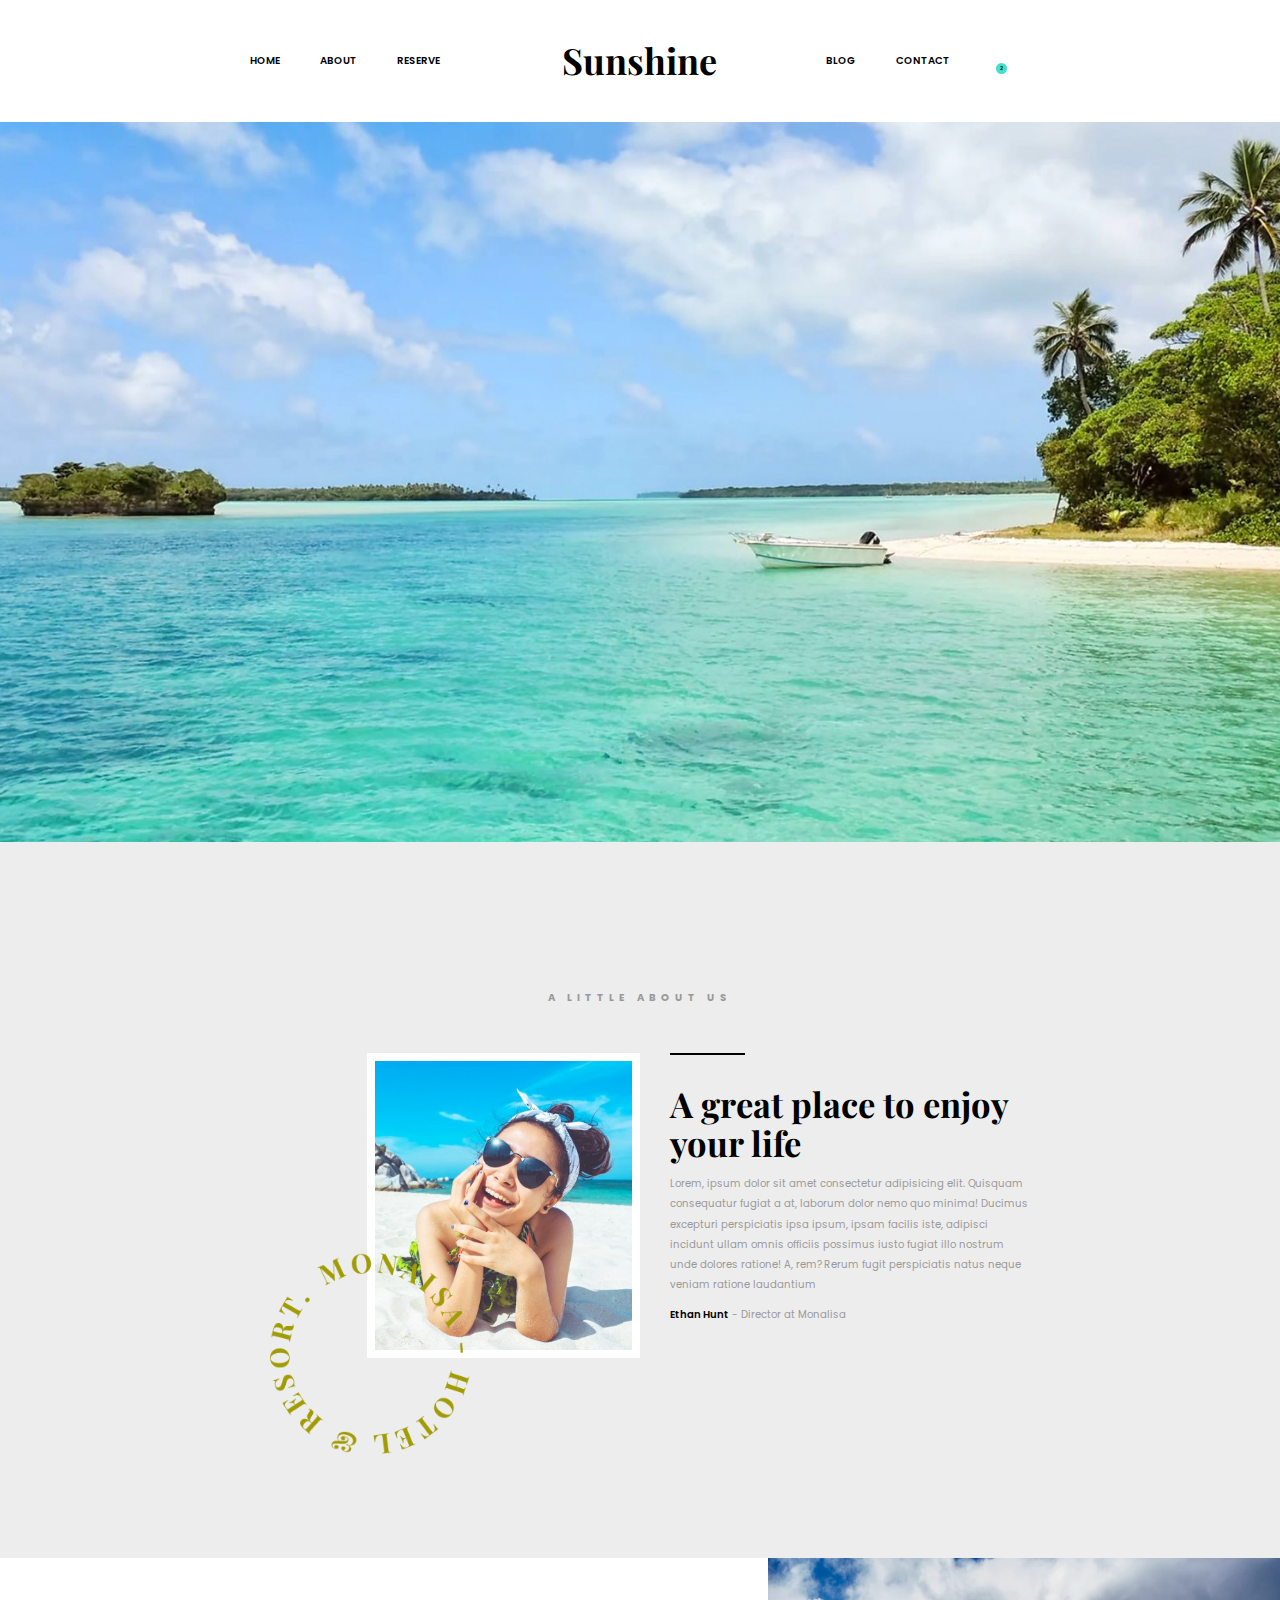
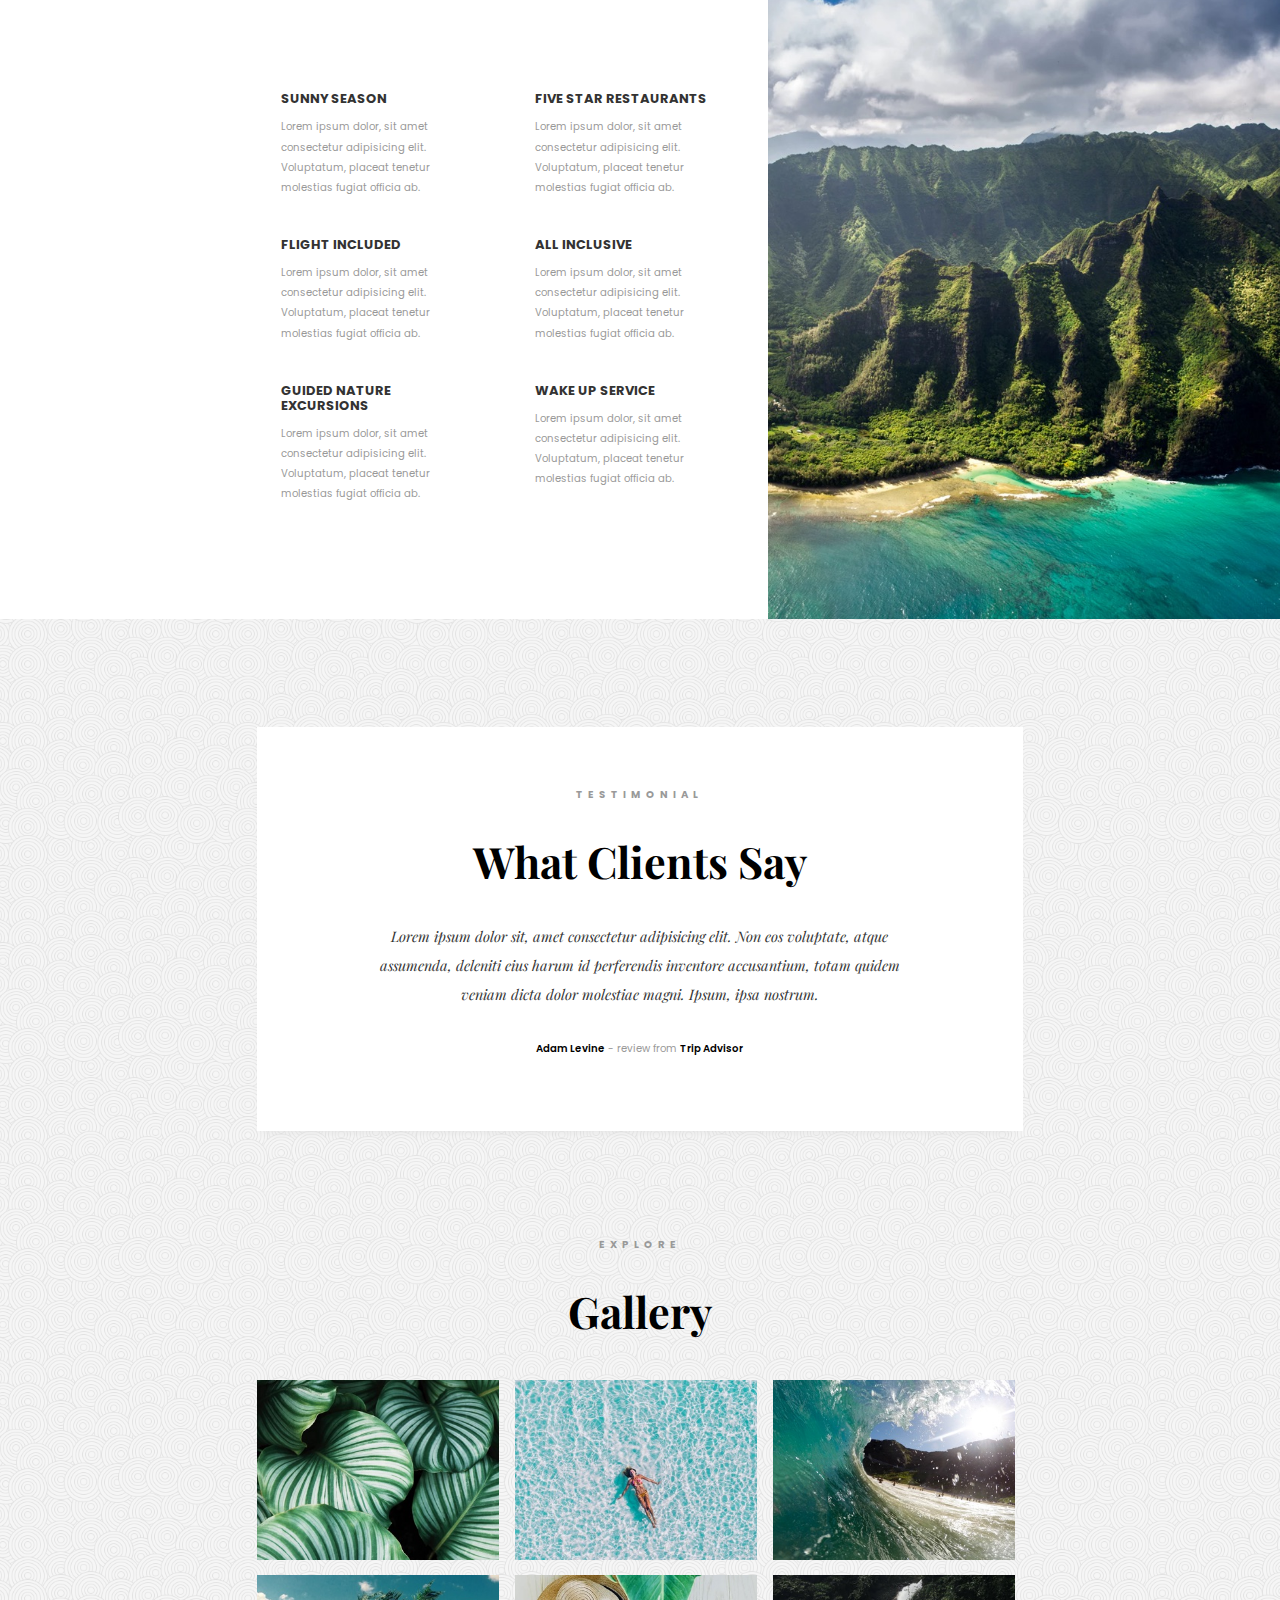
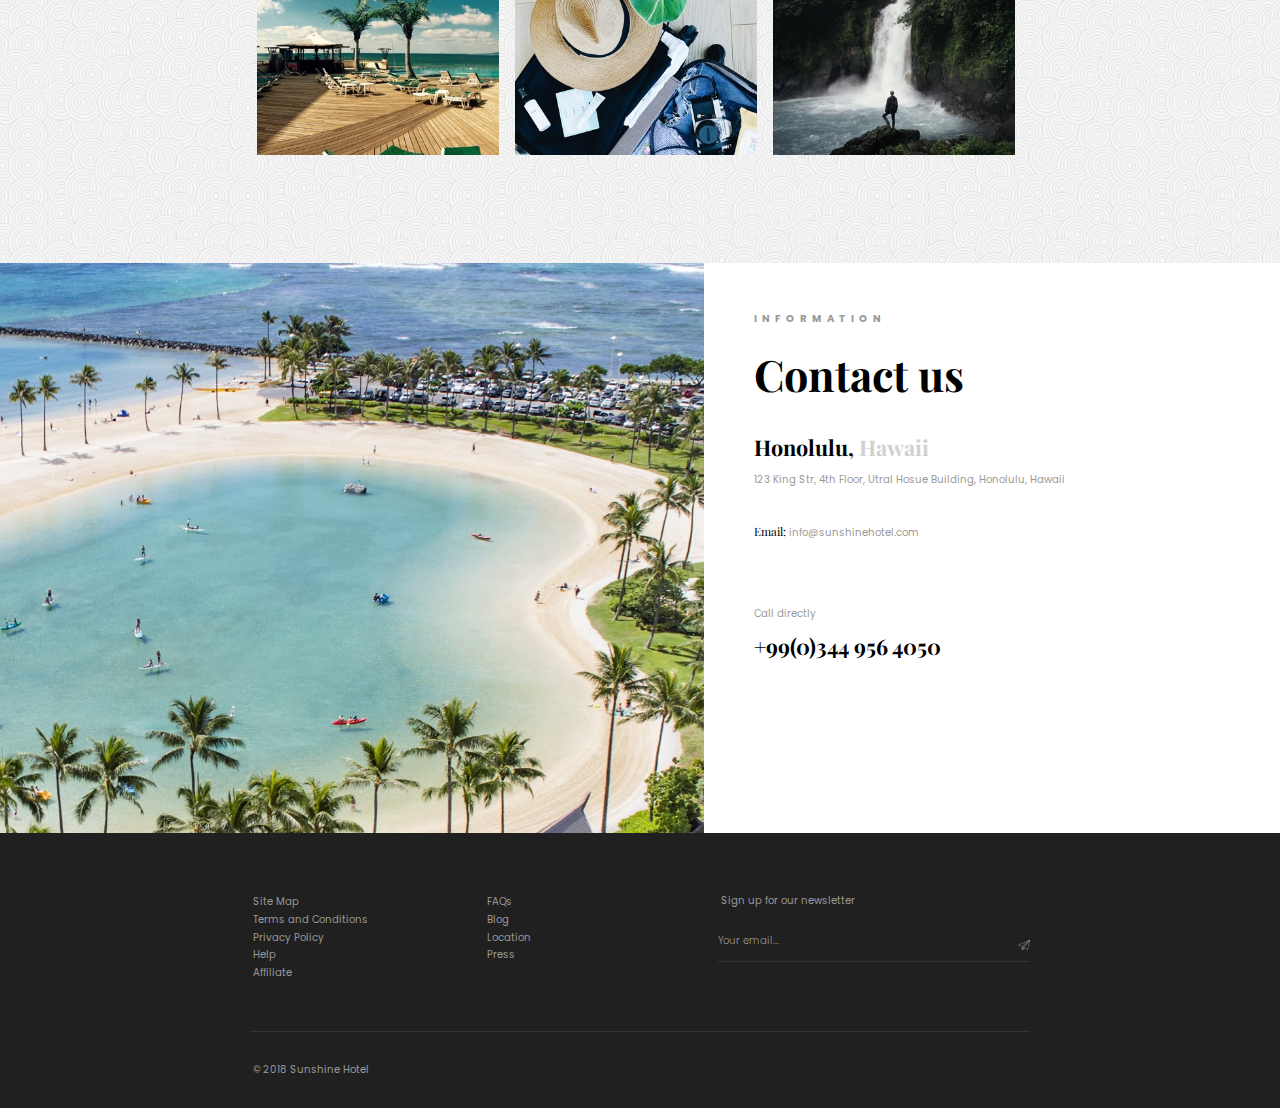
<file: index.html>
<!DOCTYPE html>
<html lang="en">
<head>
    <meta charset="UTF-8">
    <meta name="viewport" content="width=device-width, initial-scale=1.0">
    <meta http-equiv="X-UA-Compatible" content="ie=edge">
    <title>Sunshine</title>
    <link rel="stylesheet" href="https://use.fontawesome.com/releases/v5.2.0/css/all.css" integrity="sha384-hWVjflwFxL6sNzntih27bfxkr27PmbbK/iSvJ+a4+0owXq79v+lsFkW54bOGbiDQ"crossorigin="anonymous">
    <link href="https://fonts.googleapis.com/css?family=Playfair+Display:400,700|Poppins:600,300" rel="stylesheet">
    <link rel="stylesheet" href="styles/style.css">
</head>

<body>
    <header class="clearfix wrapper">
        <nav>
            <ul class="headerLeft">
                <li><a href="index.html">Home</a></li>
                <li><a href="#">About</a></li>
                <li><a href="#">Reserve</a></li>
            </ul> <!-- headerLeft ENDS -->
            <div class="logo">
                <h1>Sunshine</h1>
            </div>
            <ul class="headerRight">
                <li><a href="blog.html">Blog</a></li>
                <li><a href="contact.html">Contact</a></li>
                <li><a href=""><i class="fas fa-search"></i></a></li>   
                <li class="cart">
                    <a href="#"><i class="fas fa-shopping-bag"></i></a>
                    <div class="cartNumber">
                        <p>2</p>
                    </div>
                </li>
            </ul> <!-- headerRight ENDS -->
        </nav>
    </header>
    <main>
        <section class="hero"> 
        </section>
        <section class="aboutUs">
            <div class="wrapper">
                <h3>A little about us</h3>
                <div class="aboutUsContent clearfix">   
                    <div class="images">
                        <img src="assets/home-2.jpeg" alt="Girl in sunglasses, on beach smiling">
                        <img src="assets/home-circle-text.png" alt="Hotel watermark">
                    </div>
                    <div class="aboutUsText">
                        <div class="topBar"></div>
                        <h5>A great place to enjoy your life</h5>
                        <p>Lorem, ipsum dolor sit amet consectetur adipisicing elit. Quisquam consequatur fugiat a at, laborum dolor nemo quo minima! Ducimus excepturi perspiciatis ipsa ipsum, ipsam facilis iste, adipisci incidunt ullam omnis officiis possimus iusto fugiat illo nostrum unde dolores ratione! A, rem? Rerum fugit perspiciatis natus neque veniam ratione laudantium</p>
                        <p><span class="textBlack">Ethan Hunt</span> - Director at Monalisa</p>
                    </div>  
                </div> <!-- aboutUsContent ENDS -->
            </div> <!-- wrapper ENDS -->
        </section> <!-- aboutUs ENDS -->
        <section class="amenities clearfix">
            <div class="amenitiesText clearfix">
                <ul class="clearfix">
                    <li class="clearfix">
                        <i class="fas fa-sun"></i>
                        <div class="amenitiesItem">
                            <h6>Sunny Season</h6>
                            <p>Lorem ipsum dolor, sit amet consectetur adipisicing elit. Voluptatum, placeat tenetur molestias fugiat officia ab.</p>
                            </div>   
                    </li>
                    <li class="clearfix">
                        <i class="fas fa-utensils"></i>
                        <div class="amenitiesItem">
                            <h6>Five Star Restaurants</h6>
                            <p>Lorem ipsum dolor, sit amet consectetur adipisicing elit. Voluptatum, placeat tenetur molestias fugiat officia ab.</p>
                        </div>   
                    </li>
                    <li class="clearfix">
                        <i class="fas fa-plane"></i>
                        <div class="amenitiesItem">
                            <h6>Flight Included</h6>
                            <p>Lorem ipsum dolor, sit amet consectetur adipisicing elit. Voluptatum, placeat tenetur molestias fugiat officia ab.</p>
                        </div>
                    </li>
                    <li class="clearfix">
                        <i class="fas fa-glass-martini"></i>
                        <div class="amenitiesItem">
                            <h6>All Inclusive</h6>
                            <p>Lorem ipsum dolor, sit amet consectetur adipisicing elit. Voluptatum, placeat tenetur molestias fugiat officia ab.</p>
                        </div>
                    </li>
                    <li class="clearfix">
                        <i class="fas fa-leaf"></i>
                        <div class="amenitiesItem">
                            <h6>Guided Nature Excursions</h6>
                            <p>Lorem ipsum dolor, sit amet consectetur adipisicing elit. Voluptatum, placeat tenetur molestias fugiat officia ab.</p>
                        </div>
                    </li>
                    <li >
                        <i class="fas fa-bell"></i>
                        <div class="amenitiesItem">
                            <h6>Wake Up Service</h6>
                            <p>Lorem ipsum dolor, sit amet consectetur adipisicing elit. Voluptatum, placeat tenetur molestias fugiat officia ab.</p>
                        </div>      
                    </li>
                </ul>
            </div> <!-- amenitiesText ENDS -->
            <img src="assets/home-3.jpeg" alt="Arial shot of green mountain range with sandy shoreline and tropical water">
        </section> <!-- amenities ENDS -->
        <section class="testimonialExplore">    
            <div class="wrapper">
                <div class="clients">
                    <div class="arrows"><i class="fas fa-angle-left"></i></div>
                    <div class="arrows"><i class="fas fa-angle-right"></i></div>
                    <h3>Testimonial</h3>
                    <h2>What Clients Say</h2>
                    <p class="quote">Lorem ipsum dolor sit, amet consectetur adipisicing elit. Non eos voluptate, atque assumenda, deleniti eius harum id perferendis inventore accusantium, totam quidem veniam dicta dolor molestiae magni. Ipsum, ipsa nostrum.</p>
                    <div class="stars">
                        <i class="far fa-star"></i>
                        <i class="far fa-star"></i>
                        <i class="far fa-star"></i>
                        <i class="far fa-star"></i>
                        <i class="far fa-star"></i>
                    </div>
                    <p><span class="textBlack">Adam Levine</span> - review from <span class="textBlack">Trip Advisor</span></p> 
                </div> <!-- clients ENDS -->
                <div class="gallery">
                        <h3>Explore</h3>
                        <h2>Gallery</h2>
                        <div class="galleryImages clearfix">
                            <img src="assets/home-4.jpeg" alt="Green tropical leaves">
                            <img src="assets/home-5.jpeg" alt="Arial shot of woman swimming in pristine clear waters">
                            <img src="assets/home-6.jpeg" alt="Action shot: surfer's perscpective of wave breaking">
                            <img src="assets/home-7.jpeg" alt="Luxury patio with palm trees, beach chairs, and ocean in background">
                            <img src="assets/home-8.jpeg" alt="Open suitcase with sun hat, beauty products, camera, and clothes">
                            <img src="assets/home-9.jpeg" alt="Person facing away from camera, towards a tropical waterfall in forest">
                        </div>
                </div> <!-- gallery ENDS-->
            </div> <!-- wrapper ENDS -->
        </section> <!-- testimonialExplore ENDS -->
        <section class="contact clearfix">
            <img src="assets/home-10.jpeg" alt="Arial shot of water feature set back on the beach, with kayakers and swimmers, and the beach and ocean in the background">
            <div class="contactText">
                <h3>Information</h3>
                <h2>Contact us</h2>
                <h4>Honolulu, <span class="lightGrey">Hawaii</span></h4> 
                <p>123 King Str, 4th Floor, Utral Hosue Building, Honolulu, Hawaii</p>
                <p class="email"><span class="emailBold">Email:</span> info@sunshinehotel.com</p> 
                <p>Call directly</p>
                <h4>+99(0)344 956 4050</h4>
            </div>
        </section> <!-- contact ENDS -->
    </main>
    <footer>   
        <div class="wrapper">
            <div class="footerMain clearfix">
                <div class="footerLeft">
                    <ul>
                        <li><a href="#">Site Map</a></li>
                        <li><a href="#">Terms and Conditions</a></li>
                        <li><a href="#">Privacy Policy</a></li>
                        <li><a href="#">Help</a></li>
                        <li><a href="#">Affiliate</a></li>
                    </ul>
                </div> <!-- footerLeft ENDS --> 
                <div class="footerCentre">
                    <ul>
                        <li><a href="#">FAQs</a></li>
                        <li><a href="#">Blog</a></li>
                        <li><a href="#">Location</a></li>
                        <li><a href="#">Press</a></li>
                    </ul>
                </div> <!-- footerCentre ENDS -->
                <div class="footerRight">
                    <p>Sign up for our newsletter</p>
                    <form action="signUp.php" method="POST" name="footerForm" class="clearfix">
                        <label for="footerEmail" class="visuallyHidden"></label>
                        <input type="text" placeholder="Your email..." id="footerEmail" name="footerEmail">
                        <label for="footerSubmit" class="visuallyHidden"></label>
                        <input type="submit" id="footerSubmit" name ="footerSubmit" class="submit" value="">
                    </form>      
                </div> <!-- footerRight ENDS -->
            </div> <!-- footerMain ENDS -->
            <div class="footerSocial clearfix">
                <p>&#169 2018 Sunshine Hotel</p>
                <div class="socialIcons">
                    <a href=""><i class="fab fa-facebook-f"></i></a>
                    <a href=""><i class="fab fa-twitter"></i></a>
                    <a href=""><i class="fab fa-instagram"></i></a>
                </div>
            </div> <!-- footerSocial ENDS -->
        </div> <!-- footer wrapper ENDS -->
    </footer>
</body>
</html>
</file>
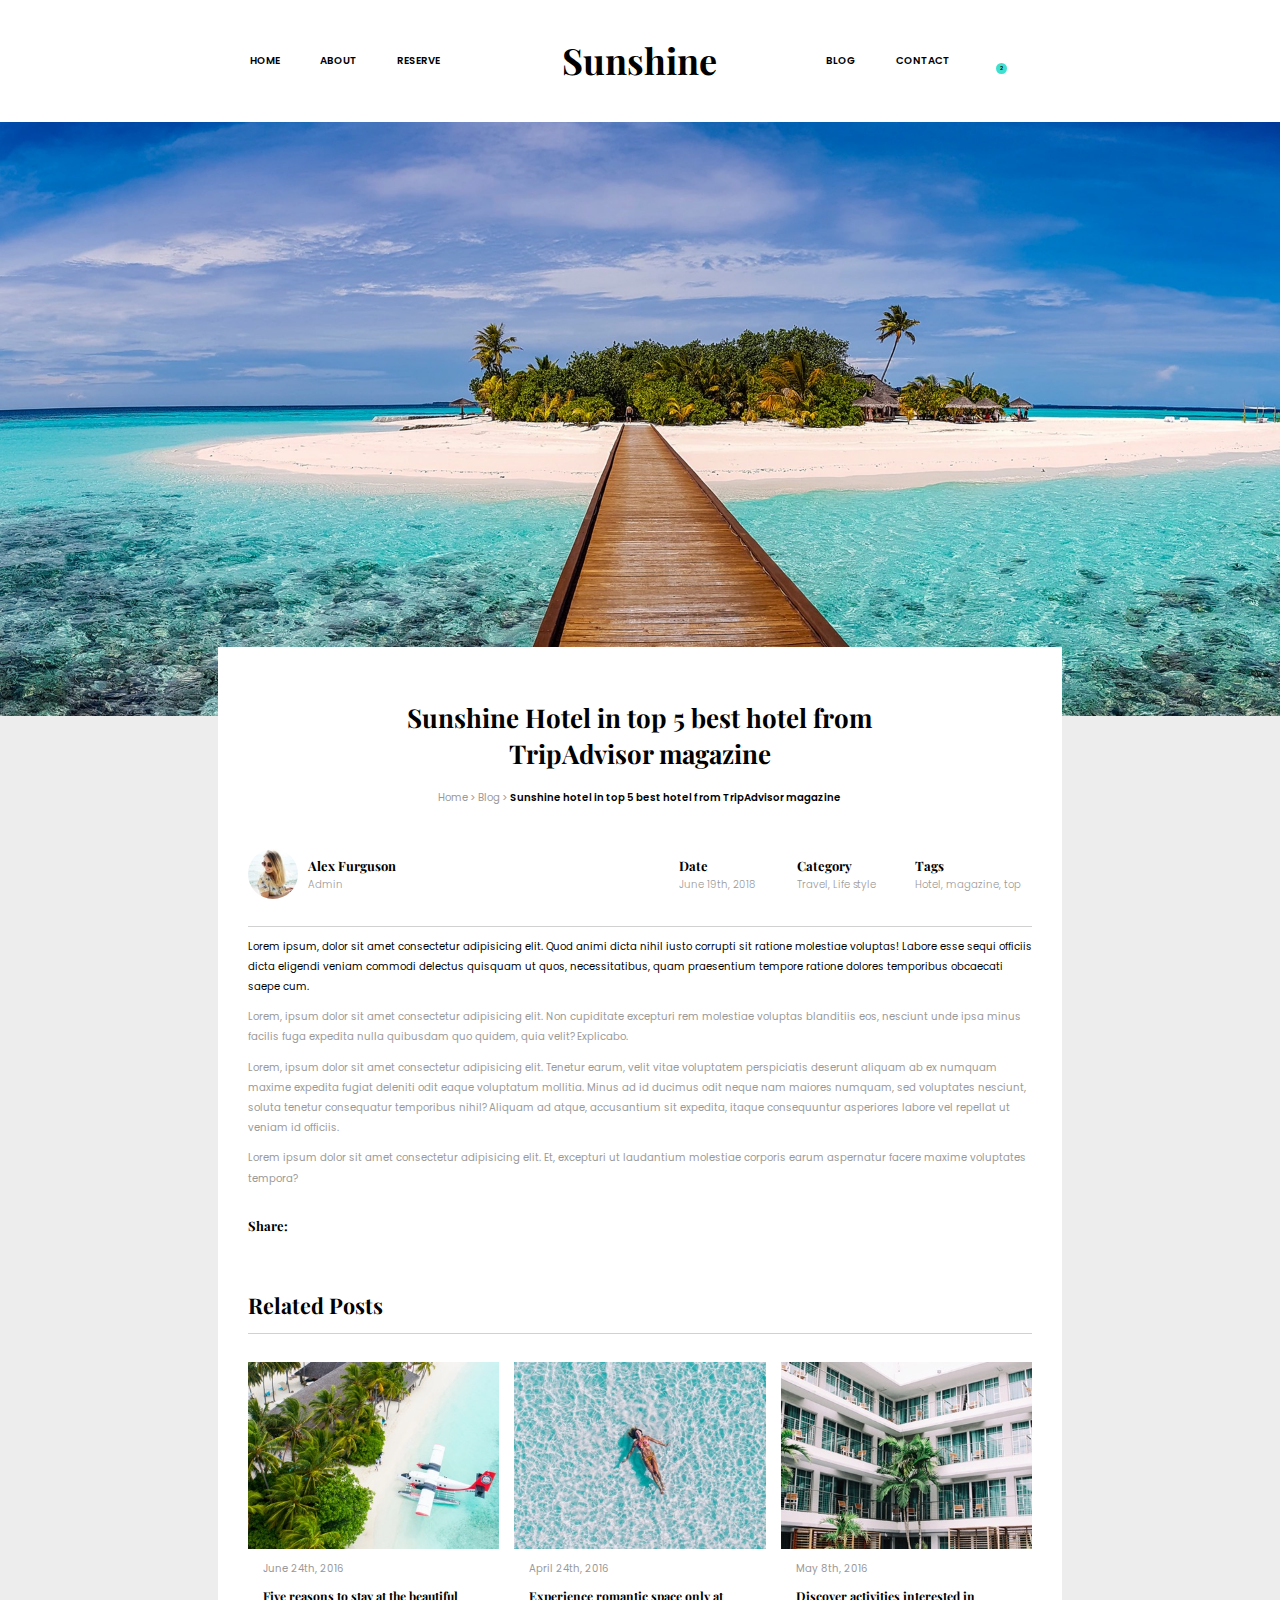
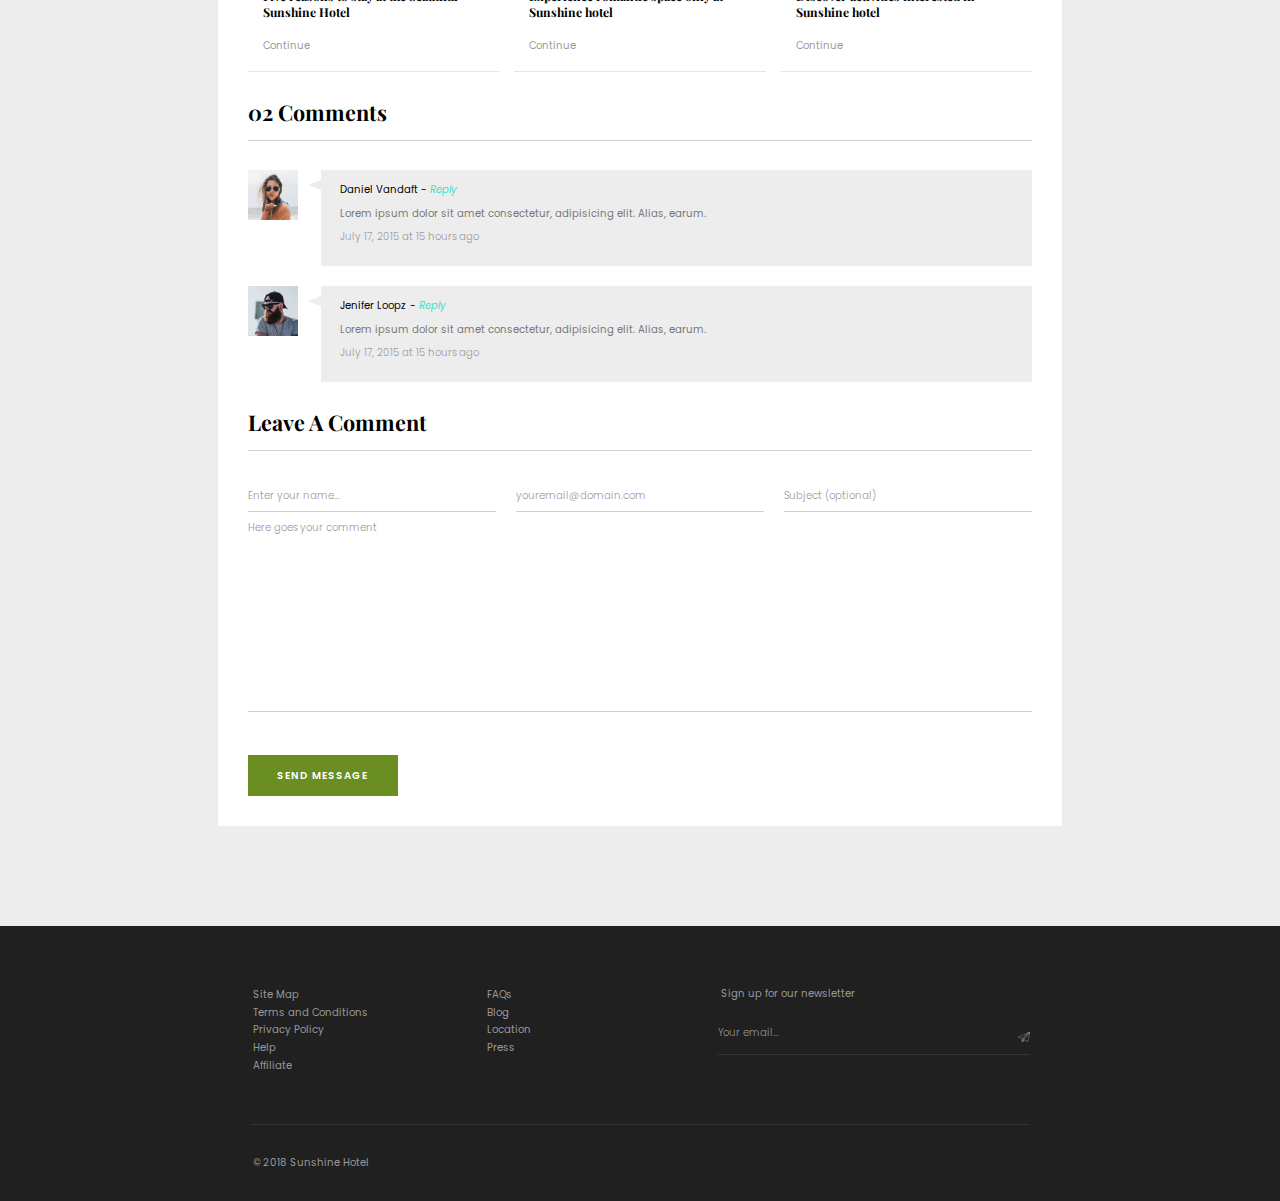
<file: blog.html>
<!DOCTYPE html>
<html lang="en">
<head>
    <meta charset="UTF-8">
    <meta name="viewport" content="width=device-width, initial-scale=1.0">
    <meta http-equiv="X-UA-Compatible" content="ie=edge">
    <title>Sunshine Blog</title>
    <link rel="stylesheet" href="https://use.fontawesome.com/releases/v5.2.0/css/all.css" integrity="sha384-hWVjflwFxL6sNzntih27bfxkr27PmbbK/iSvJ+a4+0owXq79v+lsFkW54bOGbiDQ"crossorigin="anonymous">
    <link href="https://fonts.googleapis.com/css?family=Playfair+Display:400,700|Poppins:600,300,400" rel="stylesheet">
    <link rel="stylesheet" href="styles/style.css">
</head>
<body>
    <header class="clearfix wrapper">
        <nav>
            <ul class="headerLeft">
                <li><a href="index.html">Home</a></li>
                <li><a href="#">About</a></li>
                <li><a href="#">Reserve</a></li>
            </ul> <!-- headerLeft ENDS -->
            <div class="logo">
                <h1>Sunshine</h1>
            </div>
            <ul class="headerRight">
                <li><a href="blog.html">Blog</a></li>
                <li><a href="contact.html">Contact</a></li>
                <li><a href=""><i class="fas fa-search"></i></a></li>
                <li class="cart">
                    <a href="#"><i class="fas fa-shopping-bag"></i></a>
                    <div class="cartNumber">
                        <p>2</p>
                    </div>
                </li>
            </ul> <!-- headerRight ENDS -->
        </nav>
    </header>
    <main class="mainContent">
        <div class="blogMain">
            <div class="blogTitle">
                <h5>Sunshine Hotel in top 5 best hotel from TripAdvisor magazine</h5>
                <a href="index.html">Home</a>
                <p> > </p>
                <a href="blog.html">Blog</a>
                <p> > </p>
                <p class="subheading textBlack">Sunshine hotel in top 5 best hotel from TripAdvisor magazine</p>
            </div> <!-- blogTitle ENDS -->
            <div class="blogInfo clearfix">
                <div class="blogAuthor clearfix">
                    <img src="assets/blog-2.jpeg" alt="Portrait of blog author, Alex Furguson">
                    <h6>Alex Furguson</h6>  
                    <p>Admin</p>
                </div>
                <div class="date">
                    <h6>Date</h6>
                    <p>June 19th, 2018</p>
                </div>
                <div class="category">
                    <h6>Category</h6>
                    <p>Travel, Life style</p>
                </div>
                <div class="tags">
                    <h6>Tags</h6>
                    <p>Hotel, magazine, top</p>
                </div>
            </div> <!-- blogInfo ENDS -->
            <div class="blogContent">
                <p>Lorem ipsum, dolor sit amet consectetur adipisicing elit. Quod animi dicta nihil iusto corrupti sit ratione molestiae voluptas! Labore esse sequi officiis dicta eligendi veniam commodi delectus quisquam ut quos, necessitatibus, quam praesentium tempore ratione dolores temporibus obcaecati saepe cum.</p>
                <p>Lorem, ipsum dolor sit amet consectetur adipisicing elit. Non cupiditate excepturi rem molestiae voluptas blanditiis eos, nesciunt unde ipsa minus facilis fuga expedita nulla quibusdam quo quidem, quia velit? Explicabo.</p>
                <p>Lorem, ipsum dolor sit amet consectetur adipisicing elit. Tenetur earum, velit vitae voluptatem perspiciatis deserunt aliquam ab ex numquam maxime expedita fugiat deleniti odit eaque voluptatum mollitia. Minus ad id ducimus odit neque nam maiores numquam, sed voluptates nesciunt, soluta tenetur consequatur temporibus nihil? Aliquam ad atque, accusantium sit expedita, itaque consequuntur asperiores labore vel repellat ut veniam id officiis.</p>
                <p>Lorem ipsum dolor sit amet consectetur adipisicing elit. Et, excepturi ut laudantium molestiae corporis earum aspernatur facere maxime voluptates tempora?</p>
                <div class="blogSocial">
                    <h6>Share:</h6>
                    <a href=""><i class="fab fa-twitter"></i></a>
                    <a href=""><i class="fab fa-instagram"></i></a>
                    <a href=""><i class="fab fa-facebook-f"></i></a>
                    <a href="#"><i class="fab fa-google-plus-g"></i></a>
                </div>
            </div> <!-- blogContent ENDS -->
            <div class="relatedPosts clearfix">
                <h4>Related Posts</h4>
                <div class="post post1">
                    <div class="postImage">
                        <a href="#"><img src="assets/blog-3.jpeg" alt="Arial shot of tropical beach shoreline with seaplane at shore"></a>
                    </div>
                    <div class="postText">
                        <p>June 24th, 2016</p>
                        <h6>Five reasons to stay at the beautiful Sunshine Hotel</h6>
                        <a href="#">Continue  <i class="fas fa-long-arrow-alt-right"></i></a>
                    </div>
                </div> <!-- post1 ENDS -->
                <div class="post post2">
                    <div class="postImage">
                        <a href="#"><img src="assets/blog-4.jpeg" alt="Arial shot of woman swimming in pristine clear waters"></a>
                    </div>
                    <div class="postText">
                        <p>April 24th, 2016</p>
                        <h6>Experience romantic space only at Sunshine hotel</h6>
                        <a href="#">Continue  <i class="fas fa-long-arrow-alt-right"></i></a>
                    </div>
                </div> <!-- post2 ENDS -->
                <div class="post post3">
                    <div class="postImage">
                        <a href=""><img src="assets/blog-5.jpeg" alt="Hotel room accomadations from exterior, apartment style"></a>
                    </div>
                    <div class="postText">
                        <p>May 8th, 2016</p>
                        <h6>Discover activities interested in Sunshine hotel</h6>
                        <a href="#">Continue   <i class="fas fa-long-arrow-alt-right"></i></a>
                    </div>
                </div> <!-- post3 ENDS  -->   
            </div> <!-- relatedPosts ENDS -->
            <div class="commentSection">
                <h4>02 Comments</h4>
                <div class="comment clearfix">
                    <img src="assets/blog-6.jpeg" alt="Portrait of commenter">
                    <div class="commentText">
                        <div class="speechBubble"></div>
                        <p class="commentAuthor">Daniel Vandaft - <span class="reply">Reply</span></p>
                        <p>Lorem ipsum dolor sit amet consectetur, adipisicing elit. Alias, earum.</p>
                        <p>July 17, 2015 at 15 hours ago</p>
                    </div>
                </div> <!-- comment ENDS -->
                <div class="comment clearfix">
                    <img src="assets/blog-7.jpeg" alt="Portrait of commenter">
                    <div class="commentText clearfix">
                        <div class="speechBubble"></div>
                        <p class="commentAuthor">Jenifer Loopz - <span class="reply">Reply</span></p>
                        <p>Lorem ipsum dolor sit amet consectetur, adipisicing elit. Alias, earum.</p>
                        <p>July 17, 2015 at 15 hours ago</p>
                    </div>
                </div> <!-- comment ENDS -->
            </div> <!-- commentSection ENDS -->
            <div class="leaveAComment">
                <h4>Leave A Comment</h4>
                <form action="leaveComment.php" method="POST" name="blogCommentForm">
                    <div class="commentName">
                        <label for="commentName" class="visuallyHidden">Enter your name</label>
                        <input type="text" id="commentName" placeholder="Enter your name..." required="true">    
                        <div class="borderBottom"></div>
                    </div>
                    <div class="commentEmail">
                        <label for="commentEmail" class="visuallyHidden">Enter your email</label>
                        <input type="text" id="commentEmail" placeholder="youremail@domain.com" required="true">
                        <div class="borderBottom"></div>
                    </div>
                    <div class="commentSubject">
                        <label for="commentSubject" class="visuallyHidden">Enter comment subject</label>
                        <input type="text" id="commentSubject" placeholder="Subject (optional)">
                        <div class="borderBottom"></div>
                    </div>        
                    <div class="commentComment">
                        <label for="commentComment" class="visuallyHidden">Enter comment here</label>
                        <textarea name="commentComment" id="commentComment" placeholder="Here goes your comment"></textarea>
                    </div>
                    <label for="commentSubmit" class="visuallyHidden">Submit comment</label>
                    <input type="submit" id="commentSubmit" value="Send Message">
                </form>
            </div> <!-- leaveAComment ENDS -->
        </div> <!-- blogMain ENDS -->
    </main>
    <footer>
        <div class="wrapper">
            <div class="footerMain clearfix">
                <div class="footerLeft">
                    <ul>
                        <li><a href="#">Site Map</a></li>
                        <li><a href="#">Terms and Conditions</a></li>
                        <li><a href="#">Privacy Policy</a></li>
                        <li><a href="#">Help</a></li>
                        <li><a href="#">Affiliate</a></li>
                    </ul>
                </div> <!-- footerLeft ENDS -->
                <div class="footerCentre">
                    <ul>
                        <li><a href="#">FAQs</a></li>
                        <li><a href="#">Blog</a></li>
                        <li><a href="#">Location</a></li>
                        <li><a href="#">Press</a></li>
                    </ul>
                </div> <!-- footerCentre ENDS -->
                <div class="footerRight">
                    <p>Sign up for our newsletter</p>
                    <form action="signUp.php" method="POST" name="footerForm" class="clearfix">
                        <label for="footerEmail" class="visuallyHidden"></label>
                        <input type="text" placeholder="Your email..." id="footerEmail" name="footerEmail">
                        <label for="footerSubmit" class="visuallyHidden"></label>
                        <input type="submit" id="footerSubmit" name ="footerSubmit" class="submit" value="">
                    </form>
                </div> <!-- footerRight ENDS -->
            </div> <!-- footerMain ENDS -->
            <div class="footerSocial clearfix">
                <p>&#169 2018 Sunshine Hotel</p>
                <div class="socialIcons">
                    <a href=""><i class="fab fa-facebook-f"></i></a>
                    <a href=""><i class="fab fa-twitter"></i></a>
                    <a href=""><i class="fab fa-instagram"></i></a>
                </div>
            </div> <!-- footerSocial ENDS -->
        </div> <!-- footer wrapper ENDS -->
    </footer>  
</body>
</html>
</file>
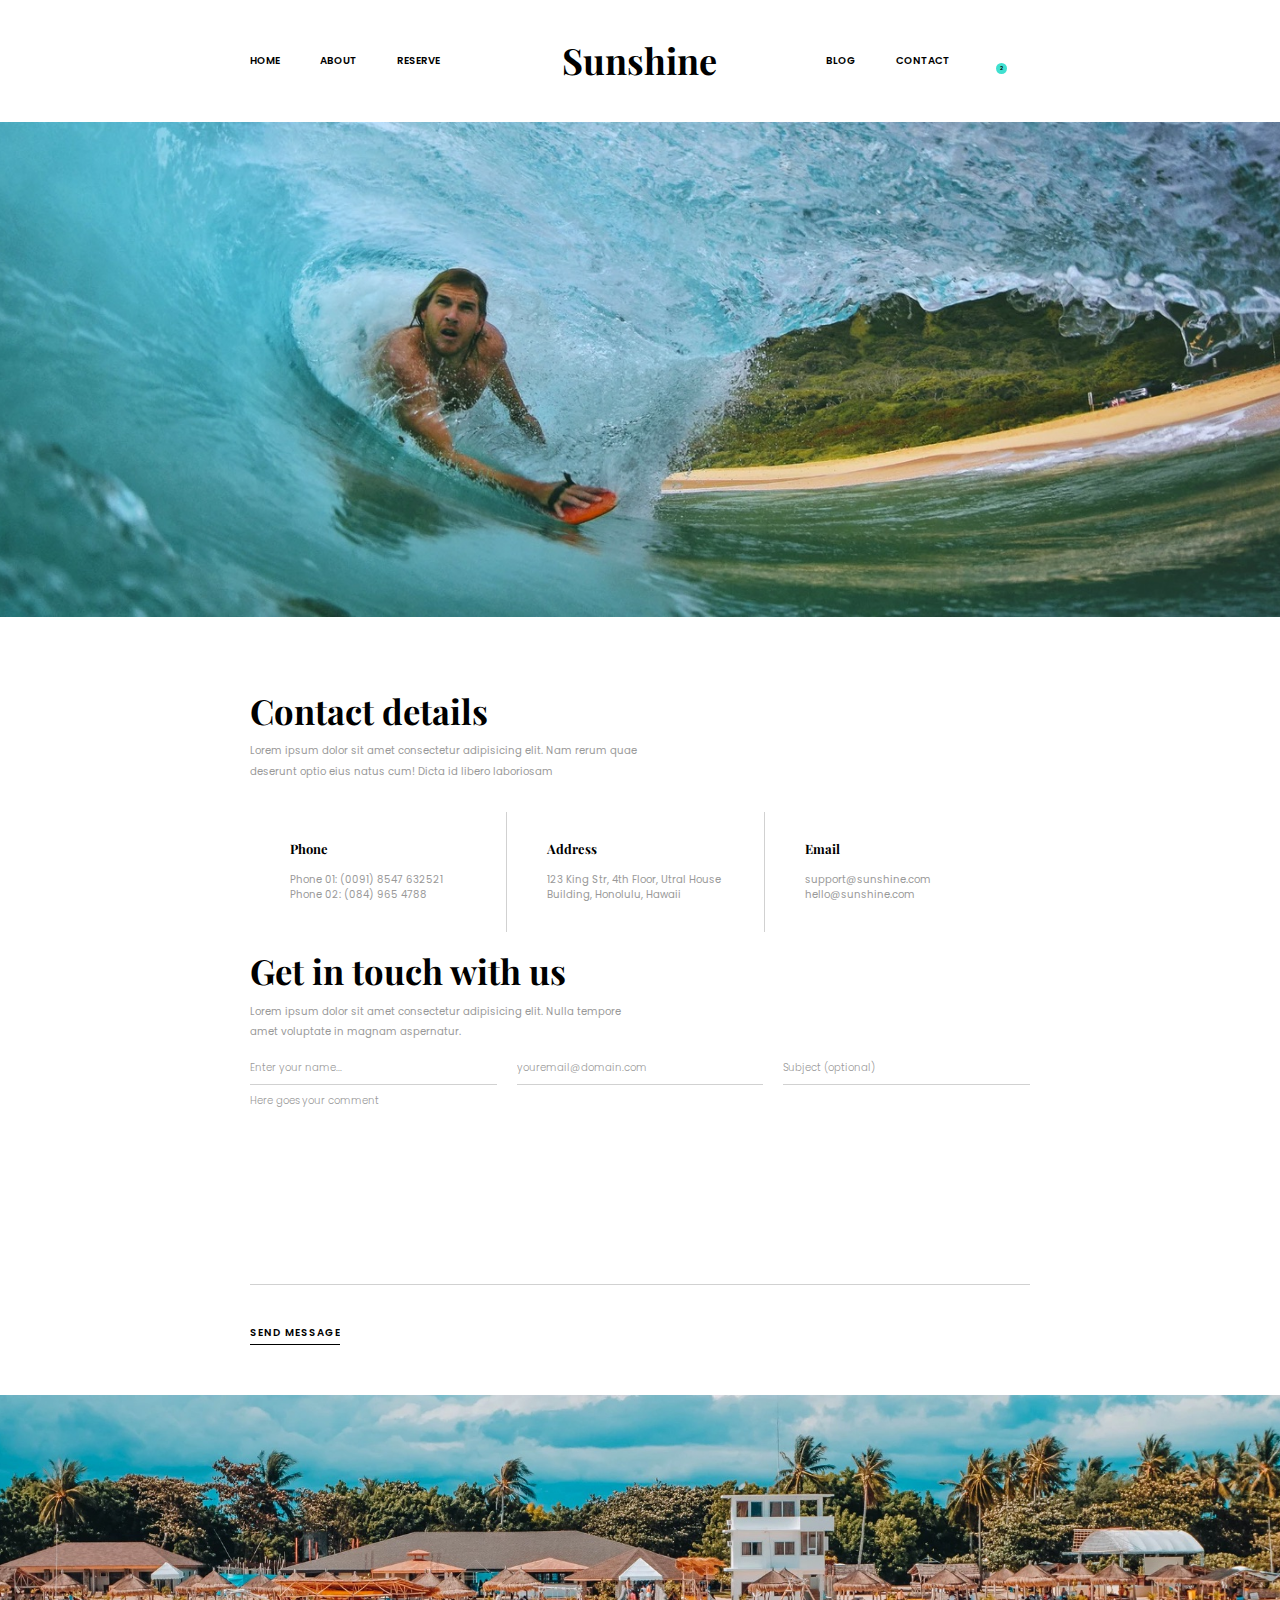
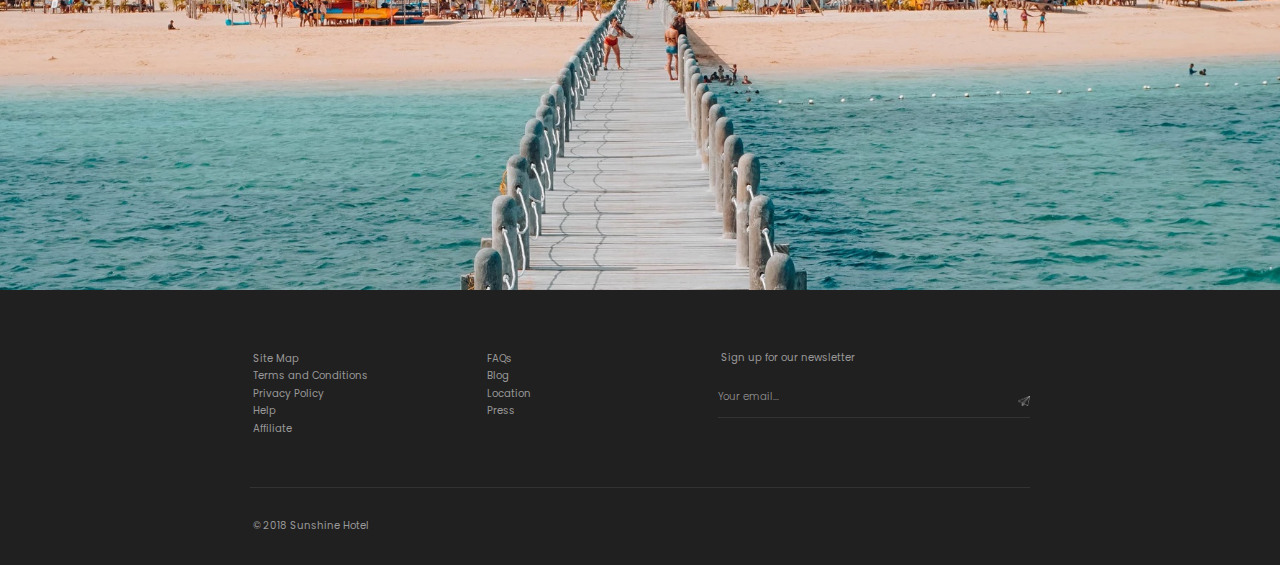
<file: contact.html>
<!DOCTYPE html>
<html lang="en">
<head>
    <meta charset="UTF-8">
    <meta name="viewport" content="width=device-width, initial-scale=1.0">
    <meta http-equiv="X-UA-Compatible" content="ie=edge">
    <title>Sunshine Contact</title>
    <link rel="stylesheet" href="https://use.fontawesome.com/releases/v5.2.0/css/all.css" integrity="sha384-hWVjflwFxL6sNzntih27bfxkr27PmbbK/iSvJ+a4+0owXq79v+lsFkW54bOGbiDQ" crossorigin="anonymous">
    <link href="https://fonts.googleapis.com/css?family=Playfair+Display:400,700|Poppins:600,300" rel="stylesheet">
    <link rel="stylesheet" href="styles/style.css">
</head>
<body>
    <header class="clearfix wrapper">
        <nav>
            <ul class="headerLeft">
                <li><a href="index.html">Home</a></li>
                <li><a href="#">About</a></li>
                <li><a href="#">Reserve</a></li>
            </ul> <!-- headerLeft ENDS -->
            <div class="logo">
                <h1>Sunshine</h1>
            </div>
            <ul class="headerRight">
                <li><a href="blog.html">Blog</a></li>
                <li><a href="contact.html">Contact</a></li>
                <li><a href=""><i class="fas fa-search"></i></a></li>
                <li class="cart">
                    <a href="#"><i class="fas fa-shopping-bag"></i></a>
                    <div class="cartNumber">
                        <p>2</p>
                    </div>
                </li>
            </ul> <!-- headerRight ENDS -->
        </nav>
    </header>
    <main>
        <section class="contactHero heroTop">     
        </section>
        <div class="wrapper">
            <div class="contactDetails clearfix">
                <h5>Contact details</h5>
                <p>Lorem ipsum dolor sit amet consectetur adipisicing elit. Nam rerum quae deserunt optio eius natus cum! Dicta id libero laboriosam</p>
                <div class="contactMethod contactPhone">
                    <i class="fas fa-mobile-alt"></i>
                    <h6>Phone</h6>
                    <p>Phone 01: (0091) 8547 632521</p>
                    <p>Phone 02: (084) 965 4788</p>
                </div>
                <div class="contactMethod contactAddress">
                    <i class="fas fa-map-marker-alt"></i>
                    <h6>Address</h6>
                    <p>123 King Str, 4th Floor, Utral House Building, Honolulu, Hawaii</p>
                </div>
                <div class="contactMethod contactEmail">
                    <i class="fas fa-envelope"></i>
                    <h6>Email</h6>
                    <p>support@sunshine.com</p>
                    <p>hello@sunshine.com</p>
                </div>     
            </div> <!-- contactDetails ENDS -->      
            <div class="getInTouch">
                <h5>Get in touch with us</h5>
                <p>Lorem ipsum dolor sit amet consectetur adipisicing elit. Nulla tempore amet voluptate in magnam aspernatur.</p>
                <div class="leaveAComment">
                    <form action="leaveComment.php" method="POST" name="contactCommentForm">
                        <div class="commentName">
                            <label for="commentName" class="visuallyHidden">Enter your name</label>
                            <input type="text" id="commentName" placeholder="Enter your name..." required="true">
                            <div class="borderBottom"></div>
                        </div>
                        <div class="commentEmail">
                            <label for="commentEmail" class="visuallyHidden">Enter your email</label>
                            <input type="text" id="commentEmail" placeholder="youremail@domain.com" required="true">
                            <div class="borderBottom"></div>
                        </div>           
                        <div class="commentSubject">
                            <label for="commentSubject" class="visuallyHidden">Enter comment subject</label>
                            <input type="text" id="commentSubject" placeholder="Subject (optional)">
                            <div class="borderBottom"></div>
                        </div>
                        <div class="commentComment">
                            <label for="commentComment" class="visuallyHidden">Enter comment here</label>
                            <textarea name="commentComment" id="commentComment" placeholder="Here goes your comment"></textarea>
                        </div>
                        <label for="commentSubmit" class="visuallyHidden">Submit comment</label>
                        <input type="submit" id="commentSubmit" value="Send Message">
                    </form>
                </div> <!-- leaveAComment ENDS -->              
            </div> <!-- getInTouch ENDS -->  
        </div> <!-- wrapper ENDS -->
        <section class="contactHero heroBottom">
        </section>
    </main>
    <footer>
        <div class="wrapper">
            <div class="footerMain clearfix">
                <div class="footerLeft">
                    <ul>
                        <li><a href="#">Site Map</a></li>
                        <li><a href="#">Terms and Conditions</a></li>
                        <li><a href="#">Privacy Policy</a></li>
                        <li><a href="#">Help</a></li>
                        <li><a href="#">Affiliate</a></li>
                    </ul>
                </div> <!-- footerLeft ENDS -->
                <div class="footerCentre">
                    <ul>
                        <li><a href="#">FAQs</a></li>
                        <li><a href="#">Blog</a></li>
                        <li><a href="#">Location</a></li>
                        <li><a href="#">Press</a></li>
                    </ul>
                </div> <!-- footerCentre ENDS -->
                <div class="footerRight">
                    <p>Sign up for our newsletter</p>
                    <form action="signUp.php" method="POST" name="footerForm" class="clearfix">
                        <label for="footerEmail" class="visuallyHidden"></label>
                        <input type="text" placeholder="Your email..." id="footerEmail" name="footerEmail">
                        <label for="footerSubmit" class="visuallyHidden"></label>
                        <input type="submit" id="footerSubmit" name ="footerSubmit " class="submit" value="">
                    </form>
                </div> <!-- footerRight ENDS -->
            </div><!-- footerMain ENDS -->
            <div class="footerSocial clearfix">
                <p>&#169 2018 Sunshine Hotel</p>
                <div class="socialIcons">
                    <a href=""><i class="fab fa-facebook-f"></i></a>
                    <a href=""><i class="fab fa-twitter"></i></a>
                    <a href=""><i class="fab fa-instagram"></i></a>
                </div>
            </div> <!-- footerSocial ENDS -->
        </div> <!-- footer wrapper ENDS -->
    </footer> 
</body>
</html>
</file>
<file: styles/style.css>
html{line-height:1.15;-ms-text-size-adjust:100%;-webkit-text-size-adjust:100%}body{margin:0}article,aside,footer,header,nav,section{display:block}h1{font-size:2em;margin:.67em 0}figcaption,figure,main{display:block}figure{margin:1em 40px}hr{box-sizing:content-box;height:0;overflow:visible}pre{font-family:monospace,monospace;font-size:1em}a{background-color:transparent;-webkit-text-decoration-skip:objects}abbr[title]{border-bottom:none;text-decoration:underline;text-decoration:underline dotted}b,strong{font-weight:inherit}b,strong{font-weight:bolder}code,kbd,samp{font-family:monospace,monospace;font-size:1em}dfn{font-style:italic}mark{background-color:#ff0;color:#000}small{font-size:80%}sub,sup{font-size:75%;line-height:0;position:relative;vertical-align:baseline}sub{bottom:-.25em}sup{top:-.5em}audio,video{display:inline-block}audio:not([controls]){display:none;height:0}img{border-style:none}svg:not(:root){overflow:hidden}button,input,optgroup,select,textarea{font-family:sans-serif;font-size:100%;line-height:1.15;margin:0}button,input{overflow:visible}button,select{text-transform:none}button,html [type=button],[type=reset],[type=submit]{-webkit-appearance:button}button::-moz-focus-inner,[type=button]::-moz-focus-inner,[type=reset]::-moz-focus-inner,[type=submit]::-moz-focus-inner{border-style:none;padding:0}button:-moz-focusring,[type=button]:-moz-focusring,[type=reset]:-moz-focusring,[type=submit]:-moz-focusring{outline:1px dotted ButtonText}fieldset{padding:.35em .75em .625em}legend{box-sizing:border-box;color:inherit;display:table;max-width:100%;padding:0;white-space:normal}progress{display:inline-block;vertical-align:baseline}textarea{overflow:auto}[type=checkbox],[type=radio]{box-sizing:border-box;padding:0}[type=number]::-webkit-inner-spin-button,[type=number]::-webkit-outer-spin-button{height:auto}[type=search]{-webkit-appearance:textfield;outline-offset:-2px}[type=search]::-webkit-search-cancel-button,[type=search]::-webkit-search-decoration{-webkit-appearance:none}::-webkit-file-upload-button{-webkit-appearance:button;font:inherit}details,menu{display:block}summary{display:list-item}canvas{display:inline-block}template{display:none}[hidden]{display:none}

.clearfix:after {visibility: hidden; display: block; font-size: 0; content: " "; clear: both; height: 0; }

* { -moz-box-sizing: border-box; -webkit-box-sizing: border-box; box-sizing: border-box;}

/* BASE STYLES */
html {
    font-size: 45%;
    font-family: 'Poppins', sans-serif;
}

img {
    margin: 0;
    width: 100%;
    display: block;
}

h3,
h5,
h6 {
    margin: 0;
    padding: 0;
}


.wrapper {
    width: 61%;
    margin: 0 auto;
}

ul {
    padding-left: 0;
}

li {
    list-style-type: none;
}

a {
    text-decoration: none;
    color: black;
}


h1 {
    font-family: 'Playfair Display', serif;
    font-size: 5rem;
    margin: 10px 0 0 0;
    text-align: center;
}

h2 {
    font-family: 'Playfair Display', serif; 
    font-size: 6rem; 
}

h3 {
    text-transform: uppercase;
    font-size: 1.4rem;
    /* margin: 0; */
    text-align: center;
    letter-spacing: 5px;
    color: #999999;
}

h4 {
    font-family: 'Playfair Display', serif;
    font-size: 3rem;
}

h5 {
    font-family: 'Playfair Display', serif;
    font-size: 4.8rem;  
}

h6 {
    text-transform: uppercase;
    font-size: 1.8rem;
}

p {
    font-size: 1.4rem;
    color: #999999;
    line-height: 2;
}


.visuallyHidden:not(:focus):not(:active) {
    position: absolute;
    width: 1px;
    height: 1px;
    margin: -1px;
    border: 0;
    padding: 0;
    white-space: nowrap;
    clip-path: inset(100%);
    clip: rect(0 0 0 0);
    overflow: hidden;
}

/* HEADER */

header {
    width: 80%;
    margin: 0 auto;
    padding: 30px 0;
}

header ul {
    margin: 25px 0;
}

header li {
    float: left;
}

header a {
    font-size: 1.4rem;
    text-transform: uppercase;
    font-weight: 600;
    transition: color 0.2s;
}

header a:hover {
    color: #d1d1d1;
}

.headerLeft, 
.logo {
    float: left;
}

.headerLeft {
    width: 30%;
}

.headerLeft li {
    margin-right: 40px;
}

.logo {
    margin-left: 10%;
}

.headerRight {
    float: right;
}

.headerRight li {
    margin-left: 40px;
}

.headerRight i {
    font-size: 2rem;
}

.cart {
    position: relative;
}

.cartNumber {
    background-color: turquoise;
    width: 1.5rem;
    height: 1.5rem;
    border-radius: 50%;
    left: 6px;
    top: 8px;
    position: absolute;
}

.cartNumber p {
    font-size: 0.75rem;
    color: black;
    font-weight: 600;
    text-align: center;
    line-height: 0;
}

/* HERO  */

.hero { 
    background-image: url("../assets/home-1.jpeg");
    background-size: cover;
    background-position: center;
    background-repeat: no-repeat;
    height: 80vh;
}

/* ABOUT US */

.aboutUs {
    background-color: #ededed;
    padding: 100px 0 200px 0;
}

.aboutUs h3 {
    padding: 50px;
}

.images {
    width: 50%;
    float: left;
    position: relative;
}

.images img:first-child {
    width: 70%;
    border: solid 8px white;
    float: right;
}

.images img:last-child {
    width: 200px;
    position: absolute;
    top: 200px;
    left: 20px;
}

.aboutUsText {
    width: 50%;
    float: left;
    padding-left: 30px;
}

.topBar {
    width: 75px;
    height: 1.5px;
    background-color:black;
    margin-bottom: 30px;
}

.textBlack {
    color: black;
    font-weight: 600;
}

/* AMENITIES  */

.amenitiesText {
    width: 60%;
    float: left;
    padding-top: 5%;
}

.amenitiesText ul {
    width: 66%;
    float: right;
    margin-top: 70px;
}

.amenitiesText li {
    width: 50%;
    float: left;
    margin-bottom: 30px;
}

.amenitiesText li:nth-child(odd) {
    clear: both;
}

.amenities img {
    width: 40%;
}

.amenities i {
    font-size: 2.5rem;
    float: left;
    color: #333333;
}

.amenities h6 {
    color: #333333;
}

.amenitiesItem {
    width: 80%;
    float: left;
    padding-left: 20px;
}

/* TESTIMONIAL EXPLORE  */

.testimonialExplore {
    background-image: url(../assets/backgroundImage.png);
    padding-top: 100px;
    text-align: center;
}

.clients {
    background-color: white;
    padding: 8% 15%;
    margin: 1%;
    box-shadow: -2px 7px 10px -8px gainsboro;
    position: relative;
}

.arrows i {
    font-size: 5rem;
    transition: color 0.3s;
}

.arrows .fa-angle-left {
    position: absolute;
    left: -100px;
    top: 45%;
}

.arrows .fa-angle-right {
    position: absolute;
    right: -100px;
    top: 45%;
}

.arrows i:hover {
    color: grey;
}

.clients .quote {
    font-family: 'Playfair Display', serif;
    font-size: 2rem;
    font-style: italic;
    font-weight: 400;
    color: #333333;
}

.stars {
    margin: 20px 0 30px 0;
}
.stars .far {
    color: orange;
    font-size: 2.2rem;
}

.textBlack {
    color: black;
}

.stars i {
    font-size: 1.5rem;
}

.gallery {
    padding: 100px 0;
}

.galleryImages img {
    width: 31%;
    float: left;
    margin: 1%;
}

/* CONTACT  */

.contact img {
    width: 55%;
    float: left;
}

.contactText {
    width: 30%;
    float: left;
    padding: 50px 0 0 50px; 
}

.contactText h2 {
    margin-top: 25px;
}

.contactText h3 {
    text-align: left;
}

.contactText h4 {
    margin: 0;
}

.email {
    padding: 20px 0 50px 0;
}

.lightGrey {
    color: #d1d1d1;
}

.emailBold {
    font-family: 'Playfair Display', serif;
    color: black;
    font-size: 1.6rem;
}

/* FOOTER */

footer {
    background-color:#212020;
    padding: 30px 0;
}

.footerLeft,
.footerCentre,
.footerRight {
    float: left;
}

.footerLeft,
.footerCentre {
    width: 30%;
}

.footerRight {
    width: 40%;
}

footer a {
    color: #999999;
    font-size: 1.4rem;
    transition: color 0.2s;
}

footer a:hover {
    color: white;
}

footer p {
    color: #999999;
    font-size: 1.4rem;
    margin: 0;
    padding: 3px;
    line-height: 1;
}

footer ul {
    margin: 0;
}

footer li {
    padding: 3px;
}

footer form {
    width: 100%;
    border-bottom: solid 1px #333333;
    margin-top: 20px;
    padding-bottom: 10px;
}

footer input[type="text"] {
    width: 80%;
    margin: 0;
    color: white;
    background-color: #212020;
    border: 0;
    padding: 5px 5px 5px 0;
    font-family: 'Poppins', sans-serif;
    font-size: 1.4rem;   
}

footer .submit {
    float: right;
    margin-top: 10px;
    background-color: #212020;
    border: 0;
    background-image: url(../assets/plane.png);
    background-repeat: no-repeat;
    background-size: contain;
}

.footerMain {
    border-bottom: solid 1px #333333;
    padding: 30px 0 50px 0;
}

.footerSocial {
    padding-top: 30px;
}

.footerSocial p {
    display: block;
    float: left;
}

.socialIcons {
    float: right;
}

.socialIcons i {
    padding-left: 30px;
    font-size: 1.7rem;
    color: white;
}

/* BLOG PAGE*/

 .mainContent {
    background-color: #ededed;
    padding-top: 100px;
    background-image: url(../assets/blog-1.jpeg);
    background-repeat: no-repeat;
    background-size: contain;
    padding-bottom: 100px;
}

.blogMain {
    background-color: white;
    width: 66%;
    margin: 0 auto;
    padding: 30px;
    margin-top: 425px;
}

.blogTitle {
    text-align: center;
}

.blogTitle a,
.blogTitle p {
    display: inline;
}

.blogTitle a {
    font-size: 1.4rem;
    color: #999999;
    line-height: 2;
    transition: color 0.3s;
}

.blogTitle a:hover {
    color: black;
}

.blogMain h6,
.contactDetails h6 {
    font-family: 'Playfair Display', serif;
    text-transform: none;
    margin: 0;
}

.blogMain h5 {
    font-size: 3.6rem;
    padding: 3% 15% 2% 15%;
    line-height: 1.4;
}

.blogInfo {
    padding: 40px 0 20px 0;
    border-bottom: solid 0.5px #d1d1d1;
}

.blogInfo h6 {
    margin-top: 10px;
}

.blogInfo p {
    margin-top: 2px;
    font-weight: 300;
    display: block;
    width: 100%;
}

.blogAuthor {
    width: 55%;
    float: left;
}

.blogAuthor img {
    width: 50px;
    border-radius: 50%;
    float: left;
}

.blogAuthor h6,
.blogAuthor p {
    width: 60%;
    float: left;
    margin-left: 10px;
}

.date,
.category,
.tags {
    width: 15%;
    float: left;
}

.blogContent p:first-child {
    color: black;
    font-weight: 400;
}

.blogSocial {
    padding-top: 20px;
    padding-bottom: 30px;
}

.blogSocial h6 {
    display: inline;
    padding-right: 10px;
}

.blogSocial i {
    font-size: 1.5rem;
    padding: 5px;
    color: #d1d1d1;
}

.blogSocial .fa-twitter:hover {
    color: #0084b4;
}

.blogSocial .fa-instagram:hover {
    color: #e95950;
}

.blogSocial .fa-facebook-f:hover {
    color: #3B5998;
}

.blogSocial .fa-google-plus-g:hover {
    color: #dd4b39;
}

.post {
    float: left;
    width: 32%;
    box-shadow: 0px 1px 0px 0px #e6e6e6;
}

.post:hover {
    box-shadow: 1px 14px 20px -15px grey;
}


.post:hover > .postText > h6 {
    text-decoration: underline;
}

.post:hover > .postText > a {
    color: black;
    font-weight: 600;
}

.post1 {
    margin-right: 2%;
}

.post3 {
    margin-left: 2%;
}


.postText {
    padding: 0 15px;
}

.post h6 {
    font-size: 1.7rem;
    margin: 0;
    line-height: 1.3;
}

.postText a {
    font-size: 1.4rem;
    color: #999999;
    line-height: 2;
    display: block;
    padding: 15px 0;
}

.commentSection h4,
.relatedPosts h4,
.leaveAComment h4 {
    border-bottom: solid 0.5px #d1d1d1;
    padding-bottom: 15px;
}

.comment {
    margin-bottom: 20px;
}

.comment img {
    width: 50px;
    float: left;
}

.commentText {
    background-color: #ededed;
    width: calc((100% - 50px) - 3%);
    margin-left: 3%;
    float: left;
    padding: 1% 0 2% 2%;
    position: relative;
}

.speechBubble {
    border-bottom: solid 5px transparent;
    border-top: solid 5px transparent;
    border-left: solid 13px transparent;
    border-right: solid 13px #ededed;
    position: absolute;
    top: 10px;
    left: -26px;
    z-index: 3;
}

.commentText p {
    margin: 3px;
    color: #777777;
}

.commentText .commentAuthor {
    color: black;
}

.commentText p:last-child {
    color: #999999;
    font-weight: 300;
}

.commentText .reply {
    color: turquoise;
    font-weight: 400;
    font-style: italic;
}

/* CONTACT */
.contactHero {
    height: 55vh;
    background-size: cover;
    background-position: center;
    background-repeat: no-repeat;
}

.heroTop {
    background-image: url("../assets/contact-1.jpeg");
}

.heroBottom {
    background-image: url("../assets/contact-2.jpeg");
}

.getInTouch {
    padding-bottom: 50px;
}

.contactDetails {
    margin-top: 75px;
}

.contactDetails p:nth-child(2),
.getInTouch p:nth-child(2) {
    padding-right: 50%;
}

.contactMethod {
    width: 33%;
    float: left;
    padding: 30px 0 30px 40px;
    margin: 20px 0;
}

.contactMethod i {
    font-size: 4rem;
    margin-bottom: 15px;
}

.contactMethod h6 {
    margin-bottom: 15px;
}

.contactMethod p {
    margin: 0;
    line-height: 1.5;
}

.contactPhone,
.contactAddress {
    border-right: solid 0.5px #d1d1d1;
}

/* FORMS/

/* fortmatting the placeholder text */
::placeholder {
    font-family: 'Poppins', sans-serif;
    font-size: 1.4rem;
    font-weight: 300;
    color: #999999;
}

/* this makes the text black when writing */
#commentName,
#commentEmail,
#commentSubject,
#commentComment {
    color: black;
}

/* defining width of divs */
.commentName,
.commentEmail,
.commentSubject {
    width: calc((100% - 40px)/3);
    float: left;
}

.commentComment {
    width: 100%;
}

#commentComment {
    height: 200px;
    margin-bottom: 40px;
}

.commentEmail {
    margin-left: 20px;
    margin-right: 20px;
}

input:required {
    box-shadow:none;
}

/* defining width and style of inputs */
.leaveAComment input,
.leaveAComment textarea {
    width: 100%;
    border: none;
    border-bottom: solid 0.5px #d1d1d1;
    padding: 10px 0 10px 0;
    font-size: 1.4rem;
    font-family: 'Poppins', sans-serif;
    font-weight: 600;
    color: #999999;
    resize: none;
}

.commentName,
.commentEmail,
.commentSubject {
    position: relative;
}

.borderBottom {
    height: 1.5px;
    background-color: black;
    width: 0;
    position: absolute;
    transition: width .3s;
    z-index: 3;
}

#commentComment:focus + .borderBottom {
    width: 100%;
}

#commentName:focus + .borderBottom,
#commentEmail:focus + .borderBottom,
#commentSubject:focus + .borderBottom {
    width: 100%;
}

#commentComment:focus {
    border-bottom: solid 1.5px black;
}

#commentSubmit {
    background-color: olivedrab;
    border: none;
    width: 150px;
    padding: 15px;
    color: white;
    text-transform: uppercase;
    letter-spacing: 1px;
}

.getInTouch .leaveAComment #commentSubmit {
    background-color: white;
    color: black;
    text-align: left;
    padding: 0;
    padding-bottom: 5px;
    border-bottom: solid 0.5px black;
    width: 90px;
}
</file>
